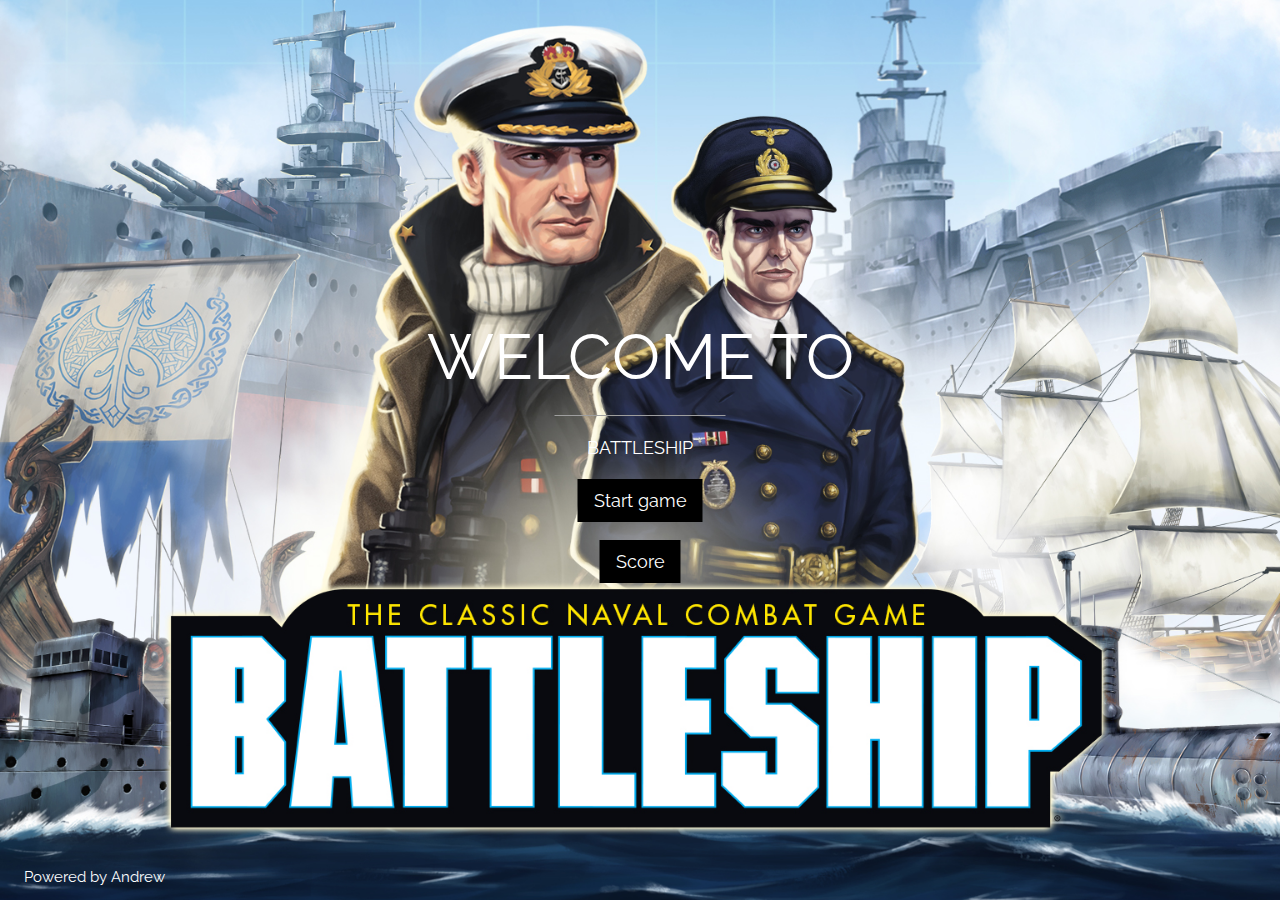
<file: src/main/webapp/index.html>
<!DOCTYPE html>
<html lang="en">
<title>Battleship</title>
<meta charset="UTF-8">
<meta name="viewport" content="width=device-width, initial-scale=1">
<link rel="stylesheet" href="https://www.w3schools.com/w3css/4/w3.css">
<link rel="stylesheet" href="https://fonts.googleapis.com/css?family=Raleway">
<style>
    body, h1 {
        font-family: "Raleway", sans-serif
    }

    body, html {
        height: 100%
    }

    .bgimg {
        background-image: url('battleship-switch-hero.jpg');
        min-height: 100%;
        background-position: center;
        background-size: cover;
    }
    table.field td {
        display: inline-block;
        border-collapse: collapse;
        margin-left: auto;
        margin-right: auto;
    }

    table.field td {
        border: 1px solid black;
        width: 2em;
        height: 2em;
        text-align: center;
    }

    table.field td.SHIP {
        background-color: black;
    }

    table.field td.HIT {
        background-color: red;
    }

    table.field td.MISS {
        background-color: aqua;
    }

</style>
<body>

<div class="bgimg w3-display-container w3-animate-opacity w3-text-white">
    <!--<div class="w3-display-topleft w3-padding-large w3-xlarge">
        Logo
    </div>!-->
    <div class="w3-display-middle">
        <h1 class="w3-jumbo w3-animate-top">WELCOME TO</h1>
        <hr class="w3-border-grey" style="margin:auto;width:40%">
        <p class="w3-large w3-center">BATTLESHIP</p>
        <p class="w3-large w3-center"><a href="registration" class="w3-btn w3-black">Start game</a></p>
        <p class="w3-large w3-center"><a href="database" class="w3-btn w3-black">Score</a></p>
    </div>
    <div class="w3-display-bottomleft w3-padding-large">
        Powered by Andrew
    </div>
</div>

</body>
</html>
</file>
